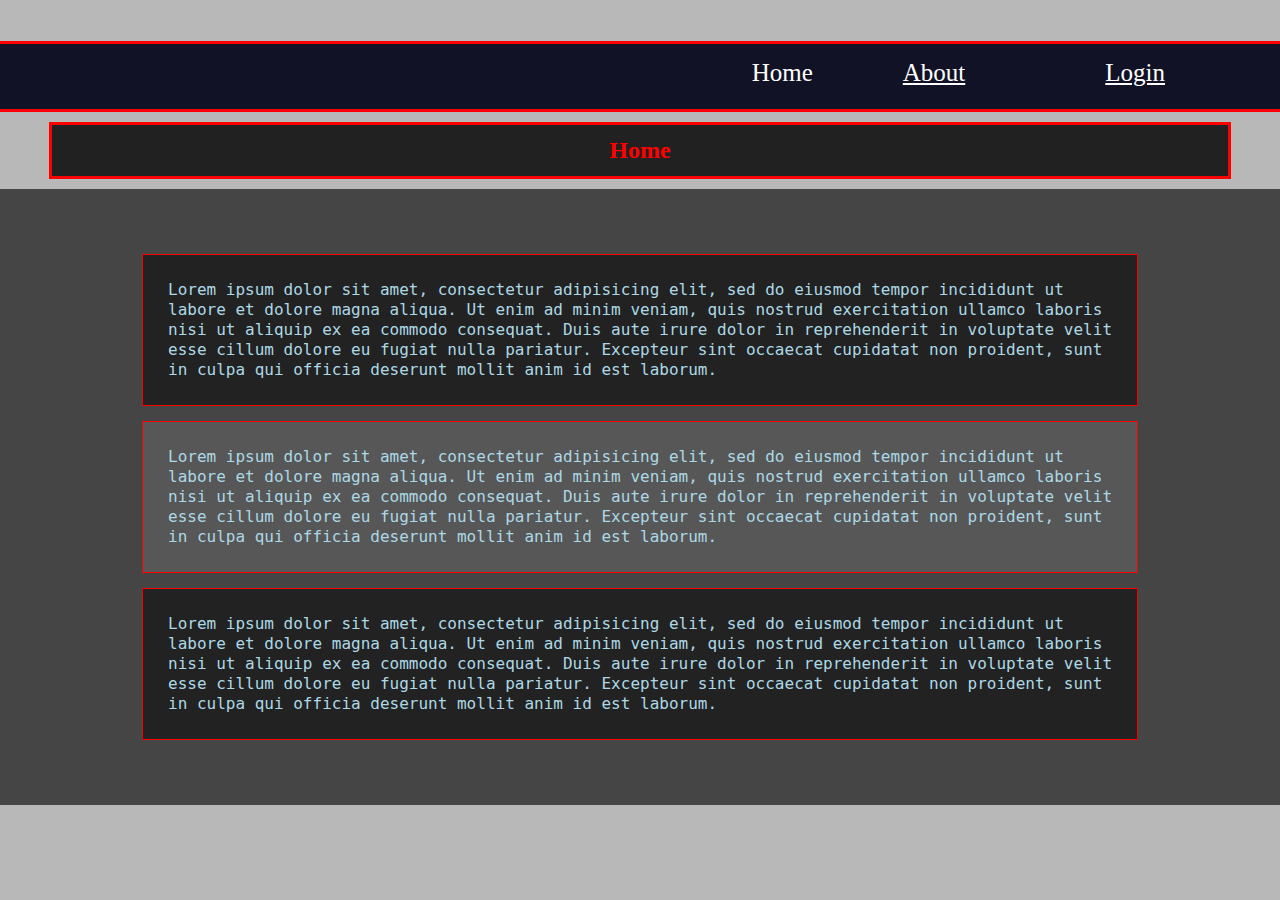
<file: 3 - CSS Introduction/index.html>
<!DOCTYPE html>
<html>
<head>
  <title>My first website!</title>
  <link rel="stylesheet" type="text/css" href="style.css">
  <style type="text/css">
    .link, .link > a {
      color: white;
      font-size: 25px;
      float: right;
      margin-right: 50px;
    }
    <link rel="preconnect" href="https://fonts.googleapis.com">
    <link rel="preconnect" href="https://fonts.gstatic.com" crossorigin>
    <link href="https://fonts.googleapis.com/css2?family=VT323&display=swap" rel="stylesheet">
  </style>
</head>
<body>
  <div class="div2">
    <button class="btn btn-primary">Default</button>
    <header>
      <nav style="color:white;background-color:blue">
        <ul>
          <li class="link">Home</li>
          <li class="link"><a href="about.html">About</a></li>
          <li class="link"><a href="login.html">Login</a></li>
        </ul>
        <span class="clear"></span>
      </nav>
    </header>
    <section>
      <h2>Home</h2>
      <div class="div1">
        <p class="webtext">Lorem ipsum dolor sit amet, consectetur adipisicing elit, sed do eiusmod
        tempor incididunt ut labore et dolore magna aliqua. Ut enim ad minim veniam,
        quis nostrud exercitation ullamco laboris nisi ut aliquip ex ea commodo
        consequat. Duis aute irure dolor in reprehenderit in voluptate velit esse
        cillum dolore eu fugiat nulla pariatur. Excepteur sint occaecat cupidatat non
        proident, sunt in culpa qui officia deserunt mollit anim id est laborum.</p>
        <p id="center-text" class="webtext">Lorem ipsum dolor sit amet, consectetur adipisicing elit, sed do eiusmod
        tempor incididunt ut labore et dolore magna aliqua. Ut enim ad minim veniam,
        quis nostrud exercitation ullamco laboris nisi ut aliquip ex ea commodo
        consequat. Duis aute irure dolor in reprehenderit in voluptate velit esse
        cillum dolore eu fugiat nulla pariatur. Excepteur sint occaecat cupidatat non
        proident, sunt in culpa qui officia deserunt mollit anim id est laborum.</p>
        <p class="webtext">Lorem ipsum dolor sit amet, consectetur adipisicing elit, sed do eiusmod
        tempor incididunt ut labore et dolore magna aliqua. Ut enim ad minim veniam,
        quis nostrud exercitation ullamco laboris nisi ut aliquip ex ea commodo
        consequat. Duis aute irure dolor in reprehenderit in voluptate velit esse
        cillum dolore eu fugiat nulla pariatur. Excepteur sint occaecat cupidatat non
        proident, sunt in culpa qui officia deserunt mollit anim id est laborum.</p>
      </div>
      </section>
    </div>
</body>
</html>
</file>
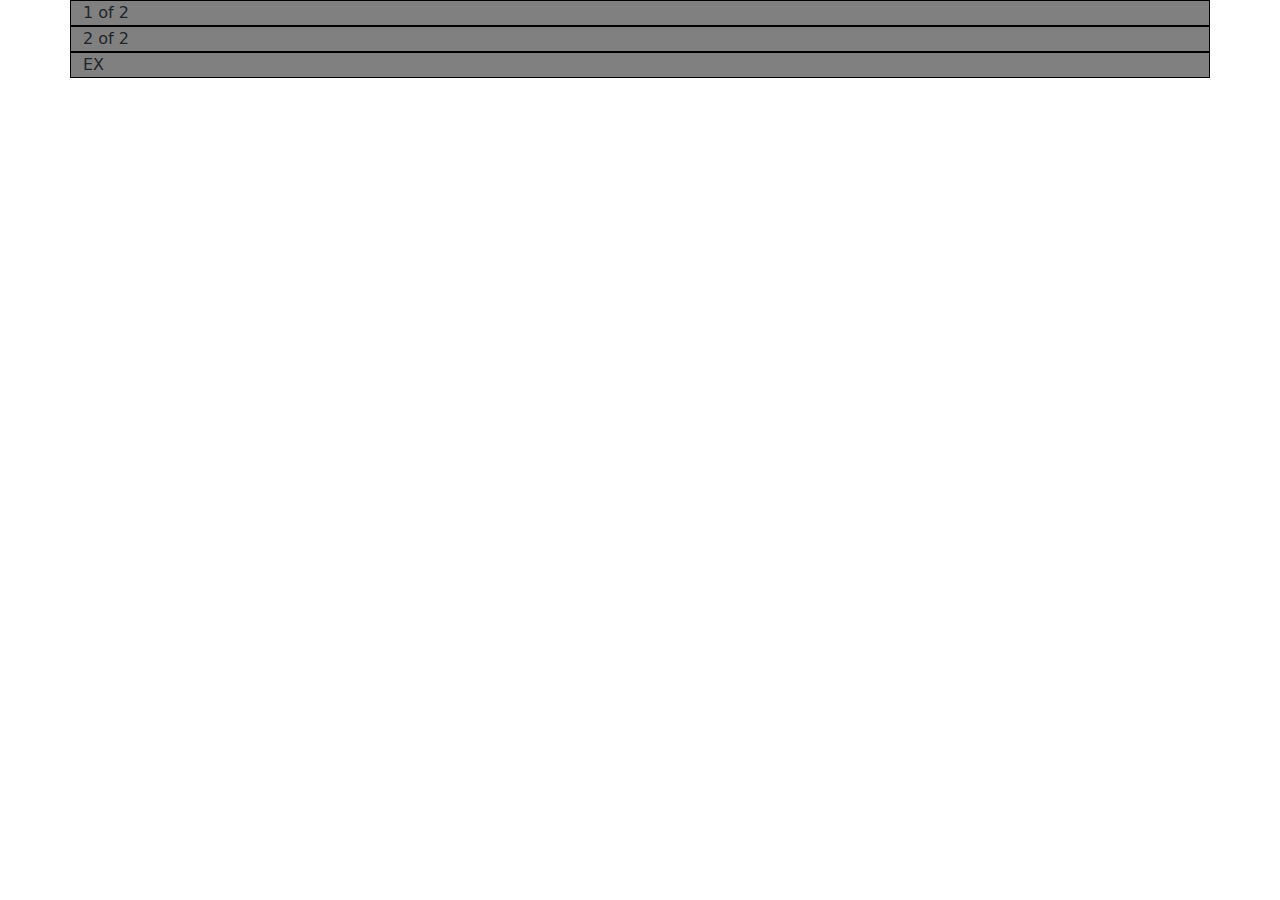
<file: 5 - CSS Bootstrap/index.html>
<!DOCTYPE html>
<html>
  <head>
    <meta charset="utf-8">
    <meta name="viewport" content="width=device-width, initial-scale=1">
    <title></title>
    <link href="https://cdn.jsdelivr.net/npm/bootstrap@5.3.3/dist/css/bootstrap.min.css" rel="stylesheet" integrity="sha384-QWTKZyjpPEjISv5WaRU9OFeRpok6YctnYmDr5pNlyT2bRjXh0JMhjY6hW+ALEwIH" crossorigin="anonymous">
    <link rel="stylesheet" type="text/css" href="style.css">
  </head>
  <body>
    <div class="container">
      <div class="row">
        <div class="col col-sm-6 col-md-12 col-lg-12">
          1 of 2
        </div>
        <div class="col col-sm-3 col-md-6 col-lg-12">
          2 of 2
        </div>
        <div class="col col-sm-3 col-md-6 col-lg-12">
          EX
        </div>
      </div>
    </div>
  </body>
</html>
</file>
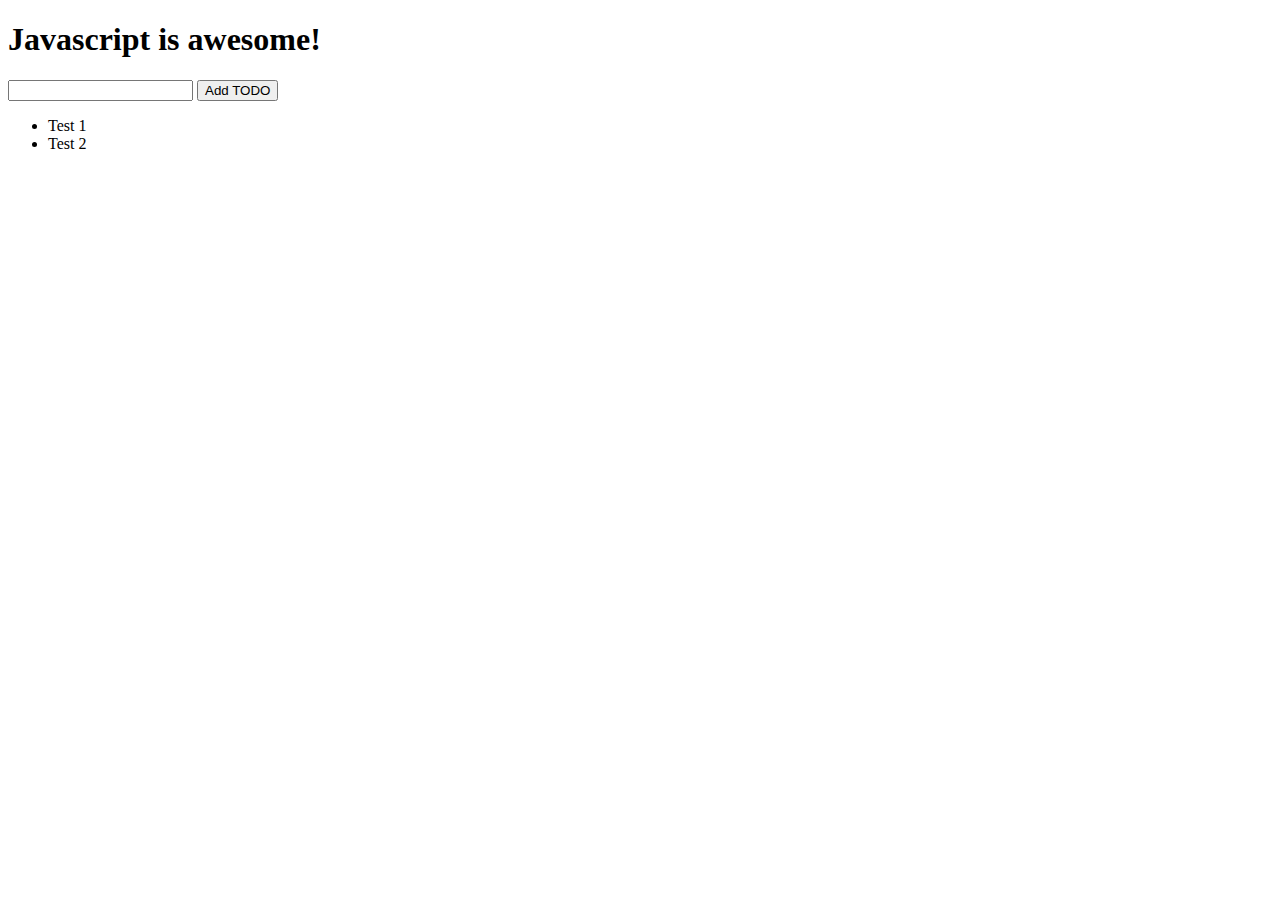
<file: 6 - JavaScript Introduction/index.html>
<!DOCTYPE html>
<html>
	<head>
		<meta charset="utf-8">
		<meta name="viewport" content="width=device-width, initial-scale=1">
		<title></title>
		<style type="text/css">
			.complete {
				text-decoration: line-through;
			}
		</style>

	</head>
	<body>
		<h1>Javascript is awesome!</h1>
		<input type="text" name="todo-txt" id="todo-txt">
		<button>Add TODO</button>
		<ul>
			<li random="1" id="first" class="list-item">Test 1</li>
			<li class="list-item">Test 2</li>
		</ul>
		<script type="text/javascript" src="script2.js">
    	</script>
	</body>
</html>
</file>
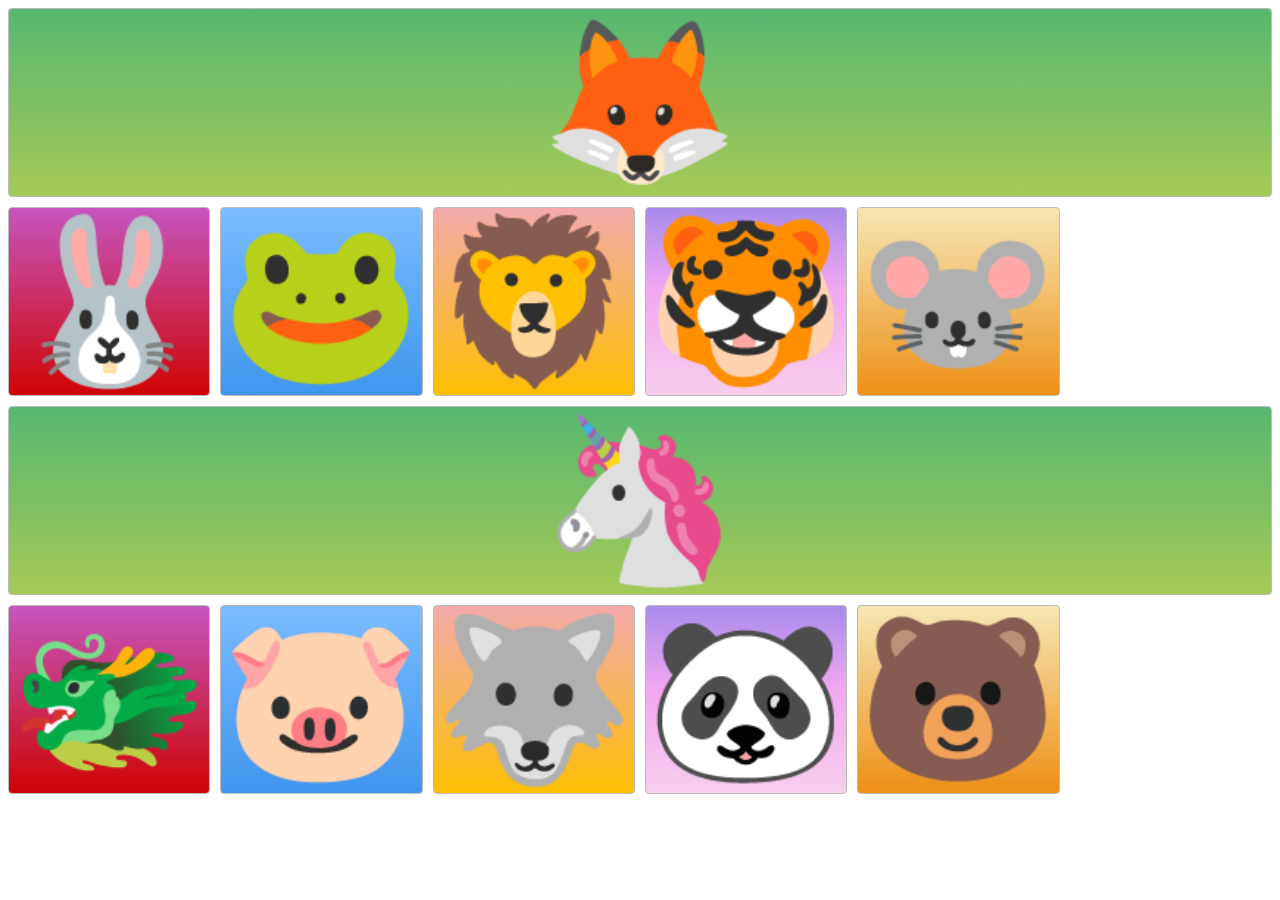
<file: 4 - CSS Flexbox/grid/index.html>
<!DOCTYPE html>
<html>
<head>
  <!-- the below meta tag is default in most modern browsers. however if you have an
  older browser, the emojis may not show up properly. In which case you need this meta
  tag. Read more here: https://teamtreehouse.com/community/meta-charsetutf8-what-does-this-mean-or-what-does-it-do-i-deleted-it-from-the-code-and-nothing-changed -->
  <meta charset="utf-8" >  
  <title>Grid Master</title>
  <link rel="stylesheet" type="text/css" href="./style.css">
</head>
<body>
  
  <div class="container">
    <div class="zone green">🦊</div>
    <div class="zone red">🐰</div>
    <div class="zone blue">🐸</div>
    <div class="zone yellow">🦁</div>
    <div class="zone purple">🐯</div>
    <div class="zone brown">🐭</div>
    <div class="zone green">🦄</div>
    <div class="zone red">🐲</div>
    <div class="zone blue">🐷</div>
    <div class="zone yellow">🐺</div>
    <div class="zone purple">🐼</div>
    <div class="zone brown">🐻</div>
  </div>
  
</body>
</html>
</file>
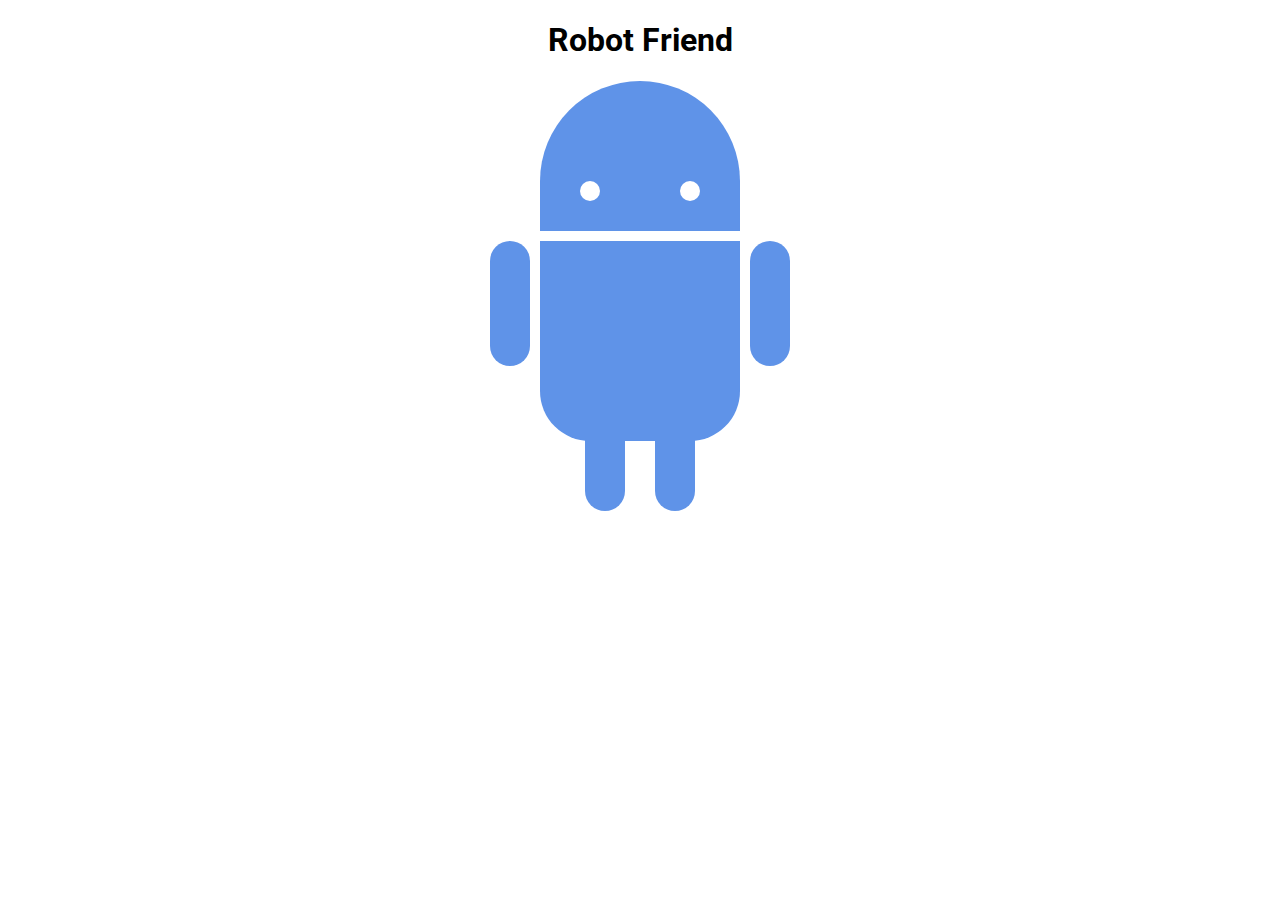
<file: 4 - CSS Flexbox/robot/index.html>
<!DOCTYPE html>
<html>
<head>
	<title>RoboPage</title>
	<link rel="stylesheet" type="text/css" href="style.css">
	<link href="https://fonts.googleapis.com/css?family=Roboto" rel="stylesheet">
</head>
<body>
	<h1>Robot Friend</h1>
	<div class="robots">
		<div class="android"> 
			<div class="head"> 
				<div class="eyes"> 
					<div class="left_eye"></div> 
					<div class="right_eye"></div>
				</div> 
			</div> 
			<div class="upper_body"> 
				<div class="left_arm"></div> 
				<div class="torso"></div> 
				<div class="right_arm"></div> 
			</div> 
			<div class="lower_body"> 
				<div class="left_leg"></div> 
				<div class="right_leg"></div> 
			</div> 
		</div>
	</div>
</body>
</html>
</file>
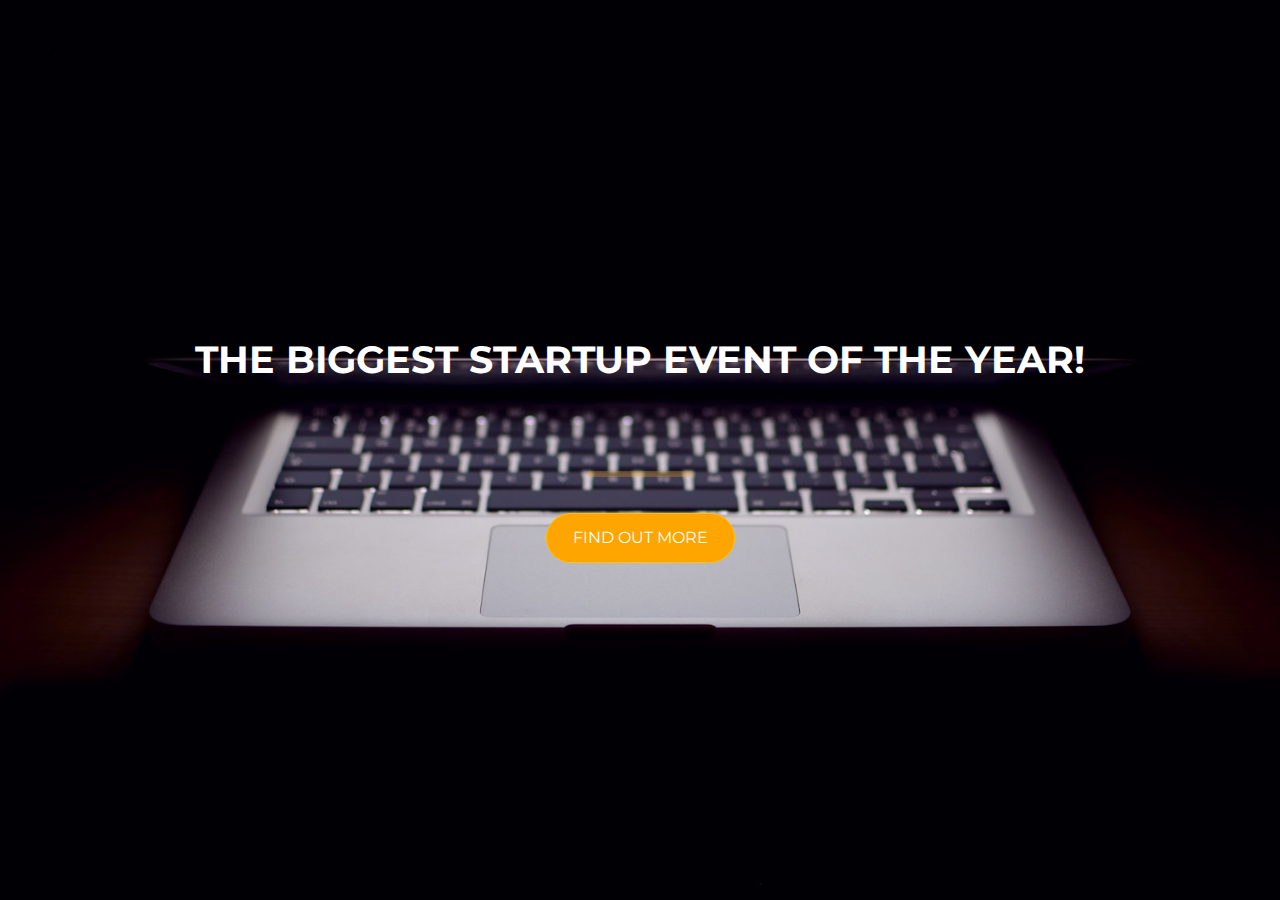
<file: 5 - CSS Bootstrap/startup_files/index.html>
<!DOCTYPE html>
<html>
  <head>
    <title>Startup</title>
    <!-- Required meta tags -->
    <meta charset="utf-8">
    <meta name="viewport" content="width=device-width, initial-scale=1, shrink-to-fit=no">
    <!-- Google Fonts -->
    <link href="https://fonts.googleapis.com/css?family=Montserrat" rel="stylesheet">

    <!-- Note that the below Bootstrap file is a specific version. If you grab the most
    current from Bootstrap website, you will see the button grow transition being a lot faster
    than in my video.  Use whichever style sheet you like best! -->
    <!-- Bootstrap CSS from a CDN. This way you don't have to include the bootstrap file yourself -->
    <!-- CSS only -->
    <link href="https://cdn.jsdelivr.net/npm/bootstrap@5.3.3/dist/css/bootstrap.min.css" rel="stylesheet" integrity="sha384-QWTKZyjpPEjISv5WaRU9OFeRpok6YctnYmDr5pNlyT2bRjXh0JMhjY6hW+ALEwIH" crossorigin="anonymous">
    
    <!-- My own stylesheet -->
    <link href="style.css" rel="stylesheet">
  </head>
  <body>
    <div class="container">
      <h1><strong>THE BIGGEST STARTUP EVENT OF THE YEAR!</strong></h1>
      <hr>
      <button class="btn btn-warning"><a href="https://mailchi.mp/fc35eb527ec2/startup-landing-page" target="_blank">FIND OUT MORE</a></button>
    </div>
  </body>
</html>
</file>
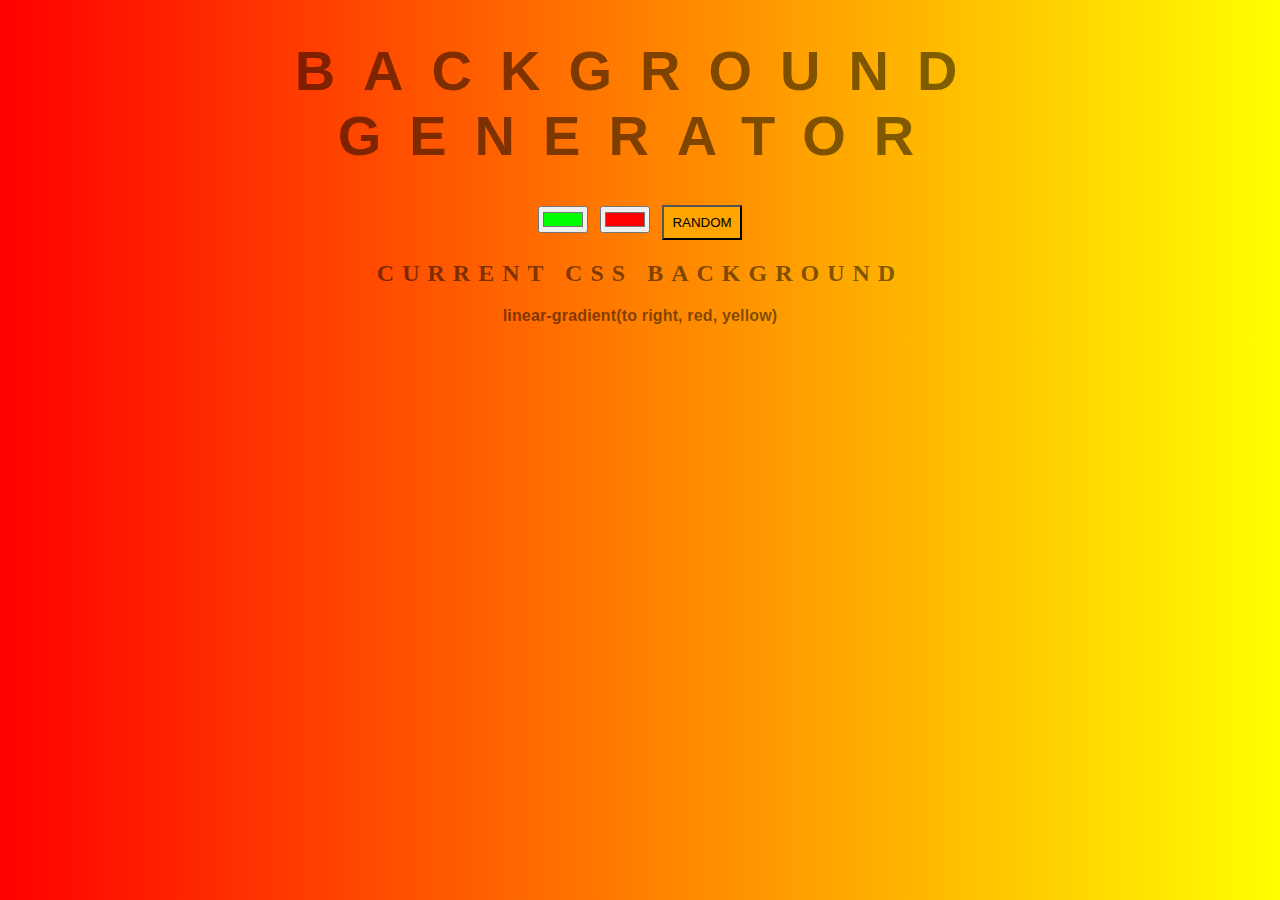
<file: 6 - JavaScript Introduction/backgroundgenerator/index.html>
<!DOCTYPE html>
<html>
<head>
	<title>Gradient Background</title>
	<link rel="stylesheet" type="text/css" href="style.css">
</head>
<body id="gradient" style="background: linear-gradient(to right, red , yellow)">
	<h1>Background Generator</h1>
	<input class="color1" type="color" name="color1" value="#00ff00">
	<input class="color2" type="color" name="color2" value="#ff0000">
	<button class="random">RANDOM</button>
	<h2>Current CSS Background</h2>
	<h3></h3>
	<script type="text/javascript" src="script.js"></script>
</body>
</html>
</file>
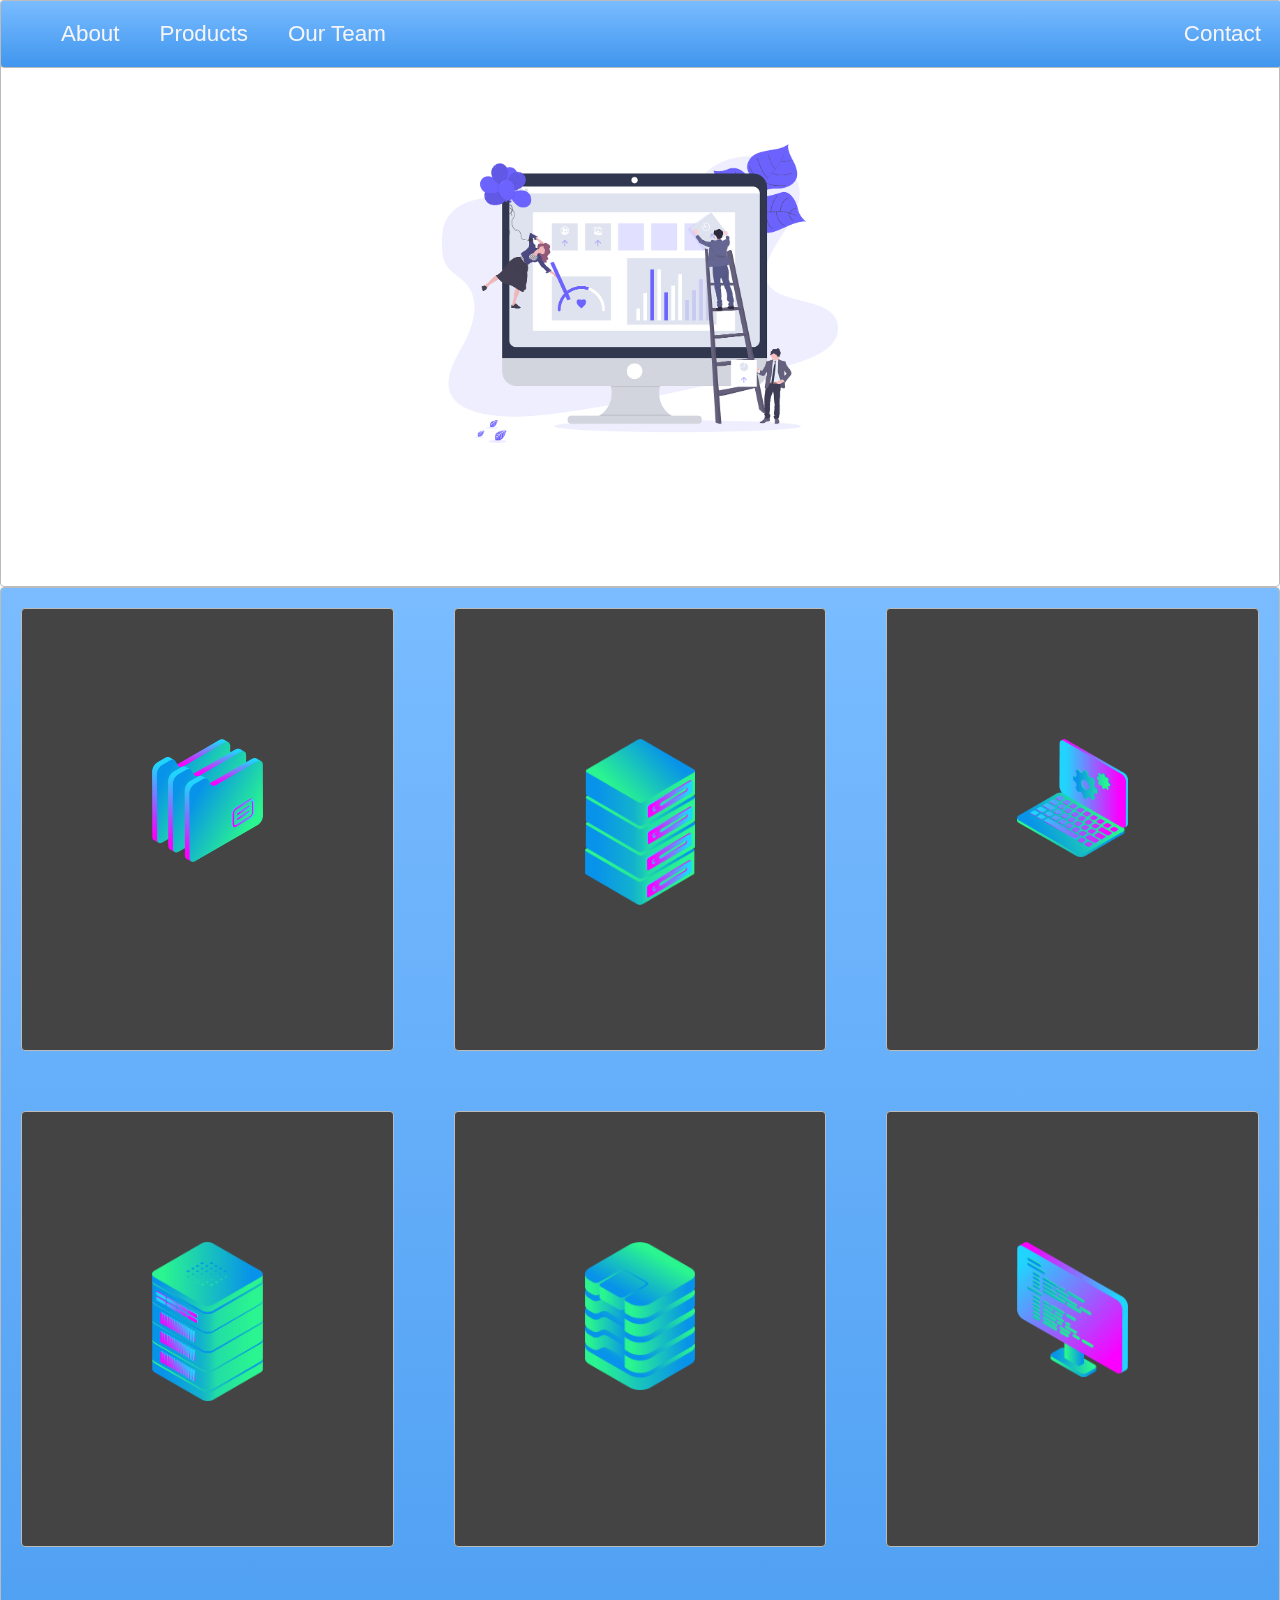
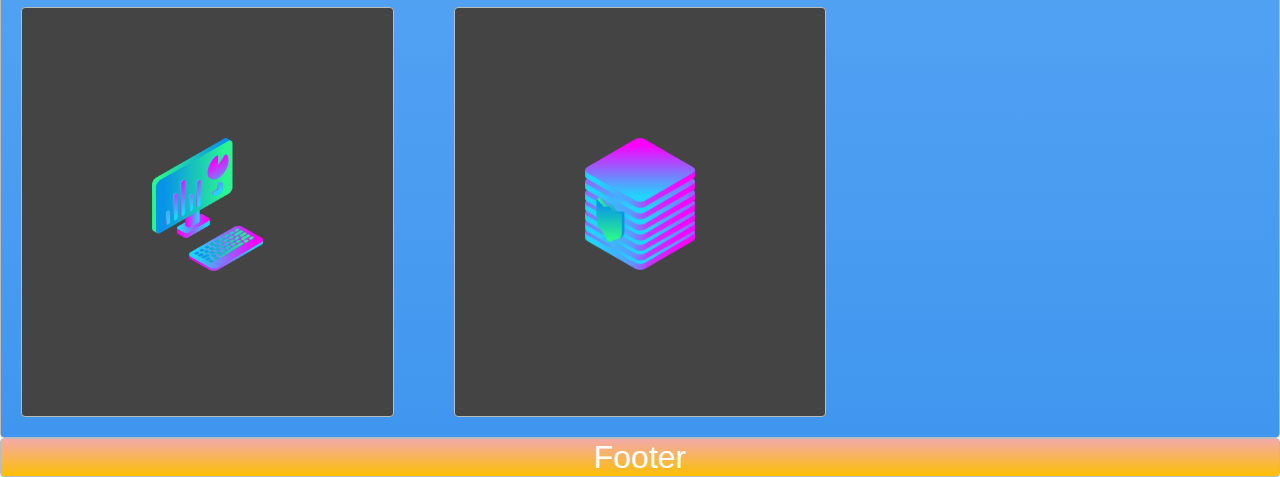
<file: 4 - CSS Flexbox/sample_layout/project-start/index.html>
<!DOCTYPE html>
<html>
<head>
  <title>Layout Master</title>
  <link rel="stylesheet" type="text/css" href="./style.css">
</head>
<body>
  <nav class="sticky zone blue">
    <ul class="main-nav">
      <li><a href="">About</a></li>
      <li><a href="">Products</a></li>
      <li><a href="">Our Team</a></li>
      <li class="push"><a href="">Contact</a></li>
    </ul>
  </nav>
  <div class="container zone">
    <img class="cover" src="./img/undraw.png">
  </div>
  <div class="zone blue grid-wrapper">
    <div class="box zone"><img src="./img/files_2.png"></div>
    <div class="box zone"><img src="./img/server_2_2.png"></div>
    <div class="box zone"><img src="./img/monitor_settings_2.png"></div>
    <div class="box zone"><img src="./img/server_3.png"></div>
    <div class="box zone"><img src="./img/data_storage_2_2.png"></div>
    <div class="box zone"><img src="./img/monitor_coding_2.png"></div>
    <div class="box zone"><img src="./img/desktop_analytics_2.png"></div>
    <div class="box zone"><img src="./img/server_safe_2.png"></div>
  </div>
  
  <footer class="zone yellow">Footer</footer>
</body>
</html>
</file>
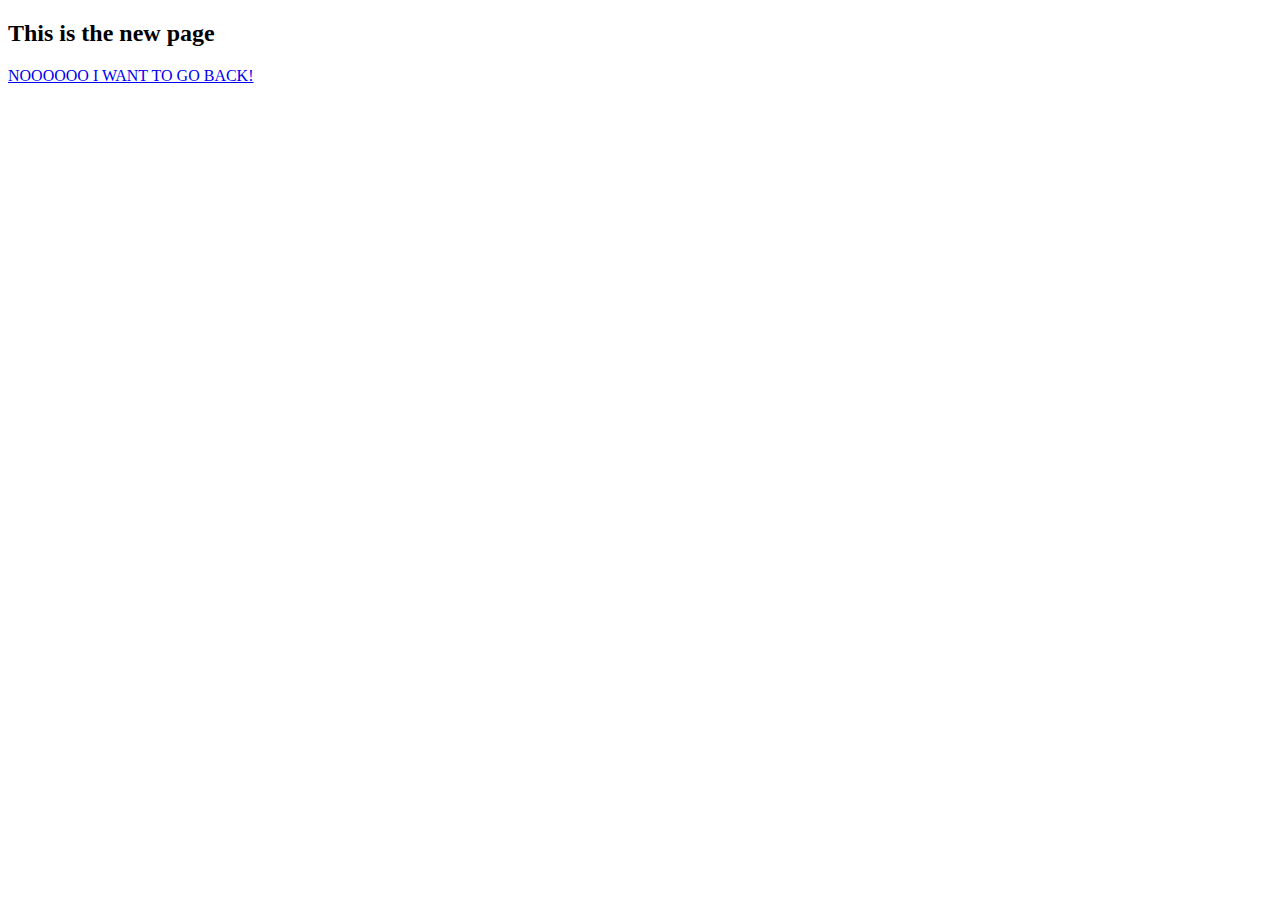
<file: 1 - First Website/About.html>
<!DOCTYPE html>
<html>
	<head>
		<meta charset="utf-8">
		<meta name="viewport" content="width=device-width, initial-scale=1">
		<title>New Page</title>
	</head>
	<body>
		<h2>This is the new page</h2>
		<a href="FirstWebsite.html">NOOOOOO I WANT TO GO BACK!</a>
	</body>
</html>
</file>
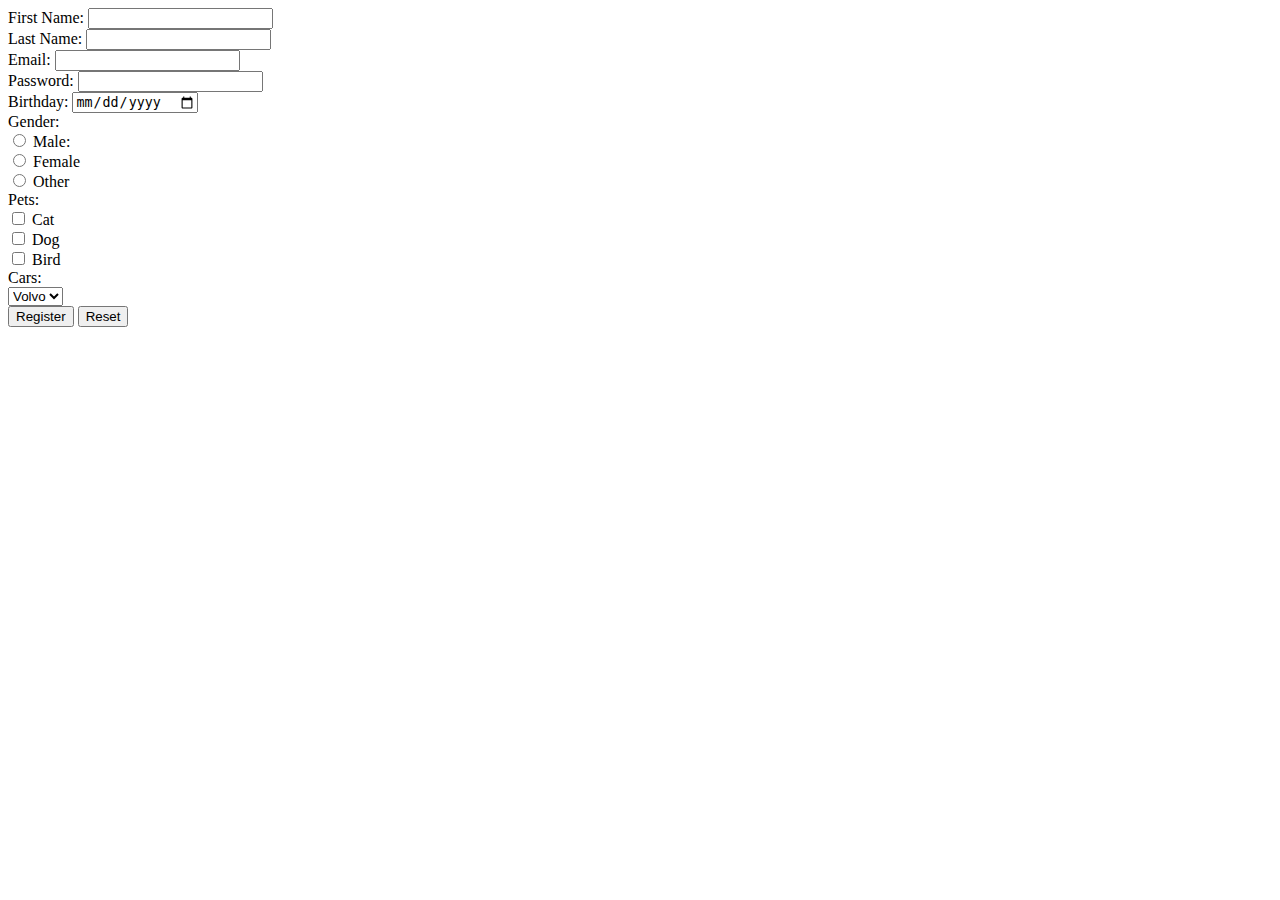
<file: 2 - HTML Forms/register.html>
<!DOCTYPE html>
<html>
	<head>
		<title>Register</title>
	</head>
	<body>
		<!-- use GET -->
		<form method="GET">
			First Name: <input type="text" name="first-name"><br>
			Last Name: <input type="text" name="last-name"><br>
			Email: <input type="email" required name="email"><br>
			Password: <input type="password" name="password" min="5" required><br>
			Birthday: <input type="date" name="birthday"><br>
			Gender: <br>
			<input type="radio" name="gender" value="male"> Male:<br>
			<input type="radio" name="gender" value="female"> Female<br>
			<input type="radio" name="gender" value="other"> Other<br>

			Pets: <br>
			<input type="checkbox" name="pets" value="cat"> Cat <br>
			<input type="checkbox" name="pets" value="dog"> Dog <br>
			<input type="checkbox" name="pets" value="bird"> Bird <br>

			Cars: <br>
			<select name="cars">
				<option value="volvo">Volvo</option>
				<option value="audi">Audi</option>
			</select>
			
			<br>

			<input type="submit" value="Register">
			<input type="reset" value="Reset">
		</form>
	</body>
</html>
</file>
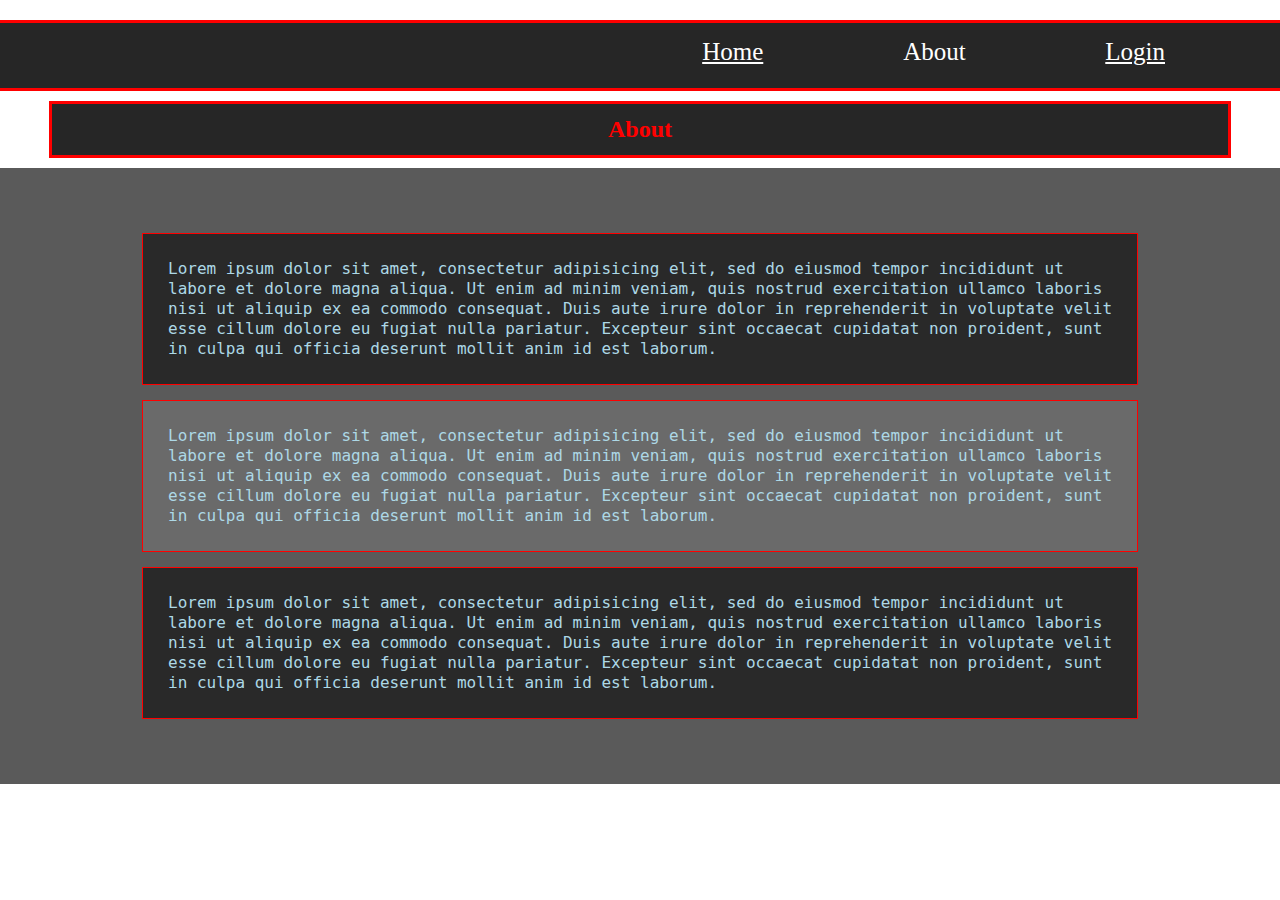
<file: 3 - CSS Introduction/about.html>
<!DOCTYPE html>
<html>
<head>
  <title>My first website!</title>
  <link rel="stylesheet" type="text/css" href="style.css">
  <style type="text/css">
    .link, .link > a {
      color: white;
      font-size: 25px;
      float: right;
      margin-right: 50px;
    }
  </style>
</head>
<body>
  <header>
    <nav>
      <ul>
        <li class="link"><a href="index.html">Home</a></li>
        <li class="link fixed">About</li>
        <li class="link"><a href="login.html">Login</a></li>
      </ul>
    </nav>
  </header>
  <section>
    <h2>About</h2>
    <div class="div1">
        <p class="webtext">Lorem ipsum dolor sit amet, consectetur adipisicing elit, sed do eiusmod
        tempor incididunt ut labore et dolore magna aliqua. Ut enim ad minim veniam,
        quis nostrud exercitation ullamco laboris nisi ut aliquip ex ea commodo
        consequat. Duis aute irure dolor in reprehenderit in voluptate velit esse
        cillum dolore eu fugiat nulla pariatur. Excepteur sint occaecat cupidatat non
        proident, sunt in culpa qui officia deserunt mollit anim id est laborum.</p>
        <p id="center-text" class="webtext">Lorem ipsum dolor sit amet, consectetur adipisicing elit, sed do eiusmod
        tempor incididunt ut labore et dolore magna aliqua. Ut enim ad minim veniam,
        quis nostrud exercitation ullamco laboris nisi ut aliquip ex ea commodo
        consequat. Duis aute irure dolor in reprehenderit in voluptate velit esse
        cillum dolore eu fugiat nulla pariatur. Excepteur sint occaecat cupidatat non
        proident, sunt in culpa qui officia deserunt mollit anim id est laborum.</p>
        <p class="webtext">Lorem ipsum dolor sit amet, consectetur adipisicing elit, sed do eiusmod
        tempor incididunt ut labore et dolore magna aliqua. Ut enim ad minim veniam,
        quis nostrud exercitation ullamco laboris nisi ut aliquip ex ea commodo
        consequat. Duis aute irure dolor in reprehenderit in voluptate velit esse
        cillum dolore eu fugiat nulla pariatur. Excepteur sint occaecat cupidatat non
        proident, sunt in culpa qui officia deserunt mollit anim id est laborum.</p>
      </div>
  </section>
</body>
</html>
</file>
<file: 3 - CSS Introduction/style.css>
body {
	margin: 0;
	background-image: url('https://italflorist.imgix.net/assets/img/dictionary/rose-main.jpg?auto=format&w=450');
    background-size: cover;       
    background-position: center;   
    background-repeat: no-repeat;  
    margin: 0;
}

::-webkit-scrollbar {
    width: 5px;                 
}

::-webkit-scrollbar-thumb {
    background-color: darkgrey;   
    border-radius: 6px;           
}

.div2 {
	background-color: rgba(20, 20, 20, 0.3);
	margin: 0;
	height: 100vh;
}

.btn {
	opacity: 0;
}

ul {
    height: 65px;
    background: rgba(20, 20, 20, 0.92);
    list-style-type: none;     
    padding: 0;
    margin: 0;
    margin-top: 20px;
    display: flex;             
    justify-content: flex-end;
    border-top: 3px solid red;
    border-bottom: 3px solid red;
}

h2 {
	color: red;
	background: rgba(20, 20, 20, 0.92);
	text-align: center;
	padding: 12px;
	border: 3px solid red;
	cursor: pointer;
	width: 90%;
	margin: 10px auto;
}

p {
	color: lightblue;
}

li {
	list-style: none;
	display: inline-block;
	padding: 15px;
	padding-left: 25px;
}

.div1 {
	background-color: rgba(20, 20, 20, 0.7);
	padding: 50px;
}

.webtext {
	border: 1px solid red;
	padding: 25px;
	width: 80%;
	margin: 15px auto;
	background-color: rgba(20, 20, 20, 0.7);
	line-height: 125%;
	 font-family: "VT323", monospace;
}

#center-text {
	background-color: rgba(255, 255, 255, 0.1);
}

.webtext:hover {
	transform: scale(1.1);
	background-color: rgba(20, 20, 20, 0.9);
	transition: all 0.4s;
}

.fixed {
	width: 112px;
}
</file>
<file: 5 - CSS Bootstrap/style.css>
.col {
	background: grey;
	border: 1px solid black;
}
</file>
<file: 4 - CSS Flexbox/grid/style.css>
.container {
    display: grid;
    grid-template-columns: repeat(auto-fill, minmax(200px, 1fr)); /* Default to auto-fill */
    gap: 10px;
    width: 100%; /* Ensures it doesn’t expand beyond the viewport */
    margin: 0 auto; /* Center the grid */
}

.zone {
    cursor:pointer;
    text-align: center;
    font-size:10em;
    border-radius:4px;
    border:1px solid #bbb;
    transition: all 0.3s linear;
}

.zone:hover {
    -webkit-box-shadow:rgba(0,0,0,0.8) 0px 5px 15px, inset rgba(0,0,0,0.15) 0px -10px 20px;
    -moz-box-shadow:rgba(0,0,0,0.8) 0px 5px 15px, inset rgba(0,0,0,0.15) 0px -10px 20px;
    -o-box-shadow:rgba(0,0,0,0.8) 0px 5px 15px, inset rgba(0,0,0,0.15) 0px -10px 20px;
    box-shadow:rgba(0,0,0,0.8) 0px 5px 15px, inset rgba(0,0,0,0.15) 0px -10px 20px;
}


/*https://paulund.co.uk/how-to-create-shiny-css-buttons*/
/***********************************************************************
 *  Green Background
 **********************************************************************/
.green{
    background: #56B870; /* Old browsers */
    background: -moz-linear-gradient(top, #56B870 0%, #a5c956 100%); /* FF3.6+ */
    background: -webkit-gradient(linear, left top, left bottom, color-stop(0%,#56B870), color-stop(100%,#a5c956)); /* Chrome,Safari4+ */
    background: -webkit-linear-gradient(top, #56B870 0%,#a5c956 100%); /* Chrome10+,Safari5.1+ */
    background: -o-linear-gradient(top, #56B870 0%,#a5c956 100%); /* Opera 11.10+ */
    background: -ms-linear-gradient(top, #56B870 0%,#a5c956 100%); /* IE10+ */
    background: linear-gradient(top, #56B870 0%,#a5c956 100%); /* W3C */
}

.green {
    grid-column: 1/-1;
}

/***********************************************************************
 *  Red Background
 **********************************************************************/
.red{
    background: #C655BE; /* Old browsers */
    background: -moz-linear-gradient(top, #C655BE 0%, #cf0404 100%); /* FF3.6+ */
    background: -webkit-gradient(linear, left top, left bottom, color-stop(0%,#C655BE), color-stop(100%,#cf0404)); /* Chrome,Safari4+ */
    background: -webkit-linear-gradient(top, #C655BE 0%,#cf0404 100%); /* Chrome10+,Safari5.1+ */
    background: -o-linear-gradient(top, #C655BE 0%,#cf0404 100%); /* Opera 11.10+ */
    background: -ms-linear-gradient(top, #C655BE 0%,#cf0404 100%); /* IE10+ */
    background: linear-gradient(top, #C655BE 0%,#cf0404 100%); /* W3C */
}

/***********************************************************************
 *  Yellow Background
 **********************************************************************/
.yellow{
    background: #F3AAAA; /* Old browsers */
    background: -moz-linear-gradient(top, #F3AAAA 0%, #febf04 100%); /* FF3.6+ */
    background: -webkit-gradient(linear, left top, left bottom, color-stop(0%,#F3AAAA), color-stop(100%,#febf04)); /* Chrome,Safari4+ */
    background: -webkit-linear-gradient(top, #F3AAAA 0%,#febf04 100%); /* Chrome10+,Safari5.1+ */
    background: -o-linear-gradient(top, #F3AAAA 0%,#febf04 100%); /* Opera 11.10+ */
    background: -ms-linear-gradient(top, #F3AAAA 0%,#febf04 100%); /* IE10+ */
    background: linear-gradient(top, #F3AAAA 0%,#febf04 100%); /* W3C */
}

/***********************************************************************
 *  Blue Background
 **********************************************************************/
.blue{
    background: #7abcff; /* Old browsers */
    background: -moz-linear-gradient(top, #7abcff 0%, #60abf8 44%, #4096ee 100%); /* FF3.6+ */
    background: -webkit-gradient(linear, left top, left bottom, color-stop(0%,#7abcff), color-stop(44%,#60abf8), color-stop(100%,#4096ee)); /* Chrome,Safari4+ */
    background: -webkit-linear-gradient(top, #7abcff 0%,#60abf8 44%,#4096ee 100%); /* Chrome10+,Safari5.1+ */
    background: -o-linear-gradient(top, #7abcff 0%,#60abf8 44%,#4096ee 100%); /* Opera 11.10+ */
    background: -ms-linear-gradient(top, #7abcff 0%,#60abf8 44%,#4096ee 100%); /* IE10+ */
    background: linear-gradient(top, #7abcff 0%,#60abf8 44%,#4096ee 100%); /* W3C */
}

/***********************************************************************
 *  Purple Background
 **********************************************************************/
.purple {
    background: #A88BEB; /* Old browsers */
    background: -moz-linear-gradient(top, #A88BEB 0%, #F1A7F1 44%, #F8CEEC 100%); /* FF3.6+ */
    background: -webkit-gradient(linear, left top, left bottom, color-stop(0%,#A88BEB), color-stop(44%,#F1A7F1), color-stop(100%,#F8CEEC)); /* Chrome,Safari4+ */
    background: -webkit-linear-gradient(top, #A88BEB 0%,#F1A7F1 44%,#F8CEEC 100%); /* Chrome10+,Safari5.1+ */
    background: -o-linear-gradient(top, #A88BEB 0%,#F1A7F1 44%,#F8CEEC 100%); /* Opera 11.10+ */
    background: -ms-linear-gradient(top, #A88BEB 0%,#F1A7F1 44%,#F8CEEC 100%); /* IE10+ */
    background: linear-gradient(top, #A88BEB 0%,#F1A7F1 44%,#F8CEEC 100%); /* W3C */
}

/***********************************************************************
 *  Brown Background
 **********************************************************************/
.brown {
    background: #f6e6b4; /* Old browsers */
    background: -moz-linear-gradient(top, #f6e6b4 0%, #ed9017 100%); /* FF3.6+ */
    background: -webkit-gradient(linear, left top, left bottom, color-stop(0%,#f6e6b4), color-stop(100%,#ed9017)); /* Chrome,Safari4+ */
    background: -webkit-linear-gradient(top, #f6e6b4 0%,#ed9017 100%); /* Chrome10+,Safari5.1+ */
    background: -o-linear-gradient(top, #f6e6b4 0%,#ed9017 100%); /* Opera 11.10+ */
    background: -ms-linear-gradient(top, #f6e6b4 0%,#ed9017 100%); /* IE10+ */
    background: linear-gradient(top, #f6e6b4 0%,#ed9017 100%); /* W3C */
    filter: progid:DXImageTransform.Microsoft.gradient( startColorstr='#f6e6b4', endColorstr='#ed9017',GradientType=0 ); /* IE6-9 */
}
</file>
<file: 4 - CSS Flexbox/robot/style.css>
h1 {
	text-align: center;
	font-family: 'Roboto', sans-serif;
}

.robots {
}

.head, 
.left_arm, 
.torso, 
.right_arm, 
.left_leg, 
.right_leg {
	 background-color: #5f93e8;
}

.head { 
	width: 200px; 
	margin: 0 auto; 
	height: 150px; 
	border-radius: 200px 200px 0 0; 
	margin-bottom: 10px;
} 

.eyes {
	display: flex;
}

.head:hover {
	width: 300px;
    transition: 1s ease-in-out;
}

.upper_body { 
	width: 300px; 
	height: 150px;
	display: flex;
	margin: 0 auto;
} 

.left_arm, .right_arm { 
	width: 40px; 
	height: 125px;
	border-radius: 100px; 
} 

.left_arm { 
	margin-right: 10px; 
} 

.right_arm { 
	margin-left: 10px; 
} 

.torso { 
	width: 200px; 
	height: 200px;
	border-radius: 0 0 50px 50px; 
} 

.lower_body { 
	width: 200px; 
	height: 200px;
	/* This is another useful property. Hmm what do you think it does?*/
	margin: 0 auto;
	display: flex;
} 

.left_leg, .right_leg { 
	width: 40px; 
	height: 120px;
	border-radius: 0 0 100px 100px; 
} 

.left_leg { 
	margin-left: 45px; 
} 

.left_leg:hover {
	-webkit-transform: rotate(20deg);
    -moz-transform: rotate(20deg);
    -o-transform: rotate(20deg);
    -ms-transform: rotate(20deg);
    transform: rotate(20deg);
}

.right_leg { 
	margin-left: 30px; 
}

.left_eye, .right_eye { 
	width: 20px; 
	height: 20px; 
	border-radius: 15px; 
	background-color: white;  
} 

.left_eye { 
	/* These properties are new and you haven't encountered
	in this course. Check out CSS Tricks to see what it does! */
	position: relative; 
	top: 100px; 
	left: 40px; 
} 

.right_eye { 
	position: relative; 
	top: 100px; 
	left: 120px; 
}
</file>
<file: 5 - CSS Bootstrap/startup_files/style.css>
body,
html {
  width: 100%;
  height: 100%;
  font-family: 'Montserrat', sans-serif;
}

body {
  background-image: url('header.jpg');
  background-size: cover;       /* Ensures the image covers the entire area */
  background-position: center;   /* Centers the image */
  background-repeat: no-repeat;  /* Prevents the image from tiling */
  margin: 0; 
}

.container {
  display: flex;
  justify-content: center;
  align-items: center;
  height: 100%;
  flex-direction: column;
  width: 100%;
}

h1 {
  color: white;
  font-size: 38px;
}

hr {
  color: orange;
  width: 105px;
  margin-top: 80px;
  border: 3px solid orange;
}

button {
  margin-top: 20px;
  display: block;
}

.btn-warning {
  background-color: orange;
  padding: 12px 26px;
  border-radius: 999px;
  color: white;
}

a {
  text-decoration: none;
  color: white;
}
</file>
<file: 6 - JavaScript Introduction/backgroundgenerator/style.css>
body {
	font: 'Raleway', sans-serif;
    color: rgba(0,0,0,.5);
    text-align: center;
    text-transform: uppercase;
    letter-spacing: .5em;
    top: 15%;
	background: linear-gradient(to right, red , yellow); /* Standard syntax */
}

h1 {
    font: 600 3.5em 'Raleway', sans-serif;
    color: rgba(0,0,0,.5);
    text-align: center;
    text-transform: uppercase;
    letter-spacing: .5em;
    width: 100%;
}

h3 {
	font: 900 1em 'Raleway', sans-serif;
    color: rgba(0,0,0,.5);
    text-align: center;
    text-transform: none;
    letter-spacing: 0.01em;

}

.random {
    padding: 8px;
    background-color: #ffa500;
}
</file>
<file: 4 - CSS Flexbox/sample_layout/project-start/style.css>
body {
    margin: auto 0;
    font-family: Arial;
}

.zone {
    cursor:pointer;
    color:#FFF;
    font-size:2em;
    border-radius:4px;
    border:1px solid #bbb;
}

.zone:hover {
    -webkit-box-shadow:rgba(0,0,0,0.8) 0px 5px 15px, inset rgba(0,0,0,0.15) 0px -10px 20px;
    -moz-box-shadow:rgba(0,0,0,0.8) 0px 5px 15px, inset rgba(0,0,0,0.15) 0px -10px 20px;
    -o-box-shadow:rgba(0,0,0,0.8) 0px 5px 15px, inset rgba(0,0,0,0.15) 0px -10px 20px;
    box-shadow:rgba(0,0,0,0.8) 0px 5px 15px, inset rgba(0,0,0,0.15) 0px -10px 20px;
}

/* Navigation */
.sticky {
    position: fixed;
    top: 0;
    width: 100%;
}

.main-nav {
    display: flex;
    list-style: none;
    font-size: 0.7em;
    margin: 0;
}

li {
    padding: 20px;
}

a {
    color: #f5f5f6;
    text-decoration: none;
}

.push {
    margin-left: auto;
}

@media only screen and (max-width: 700px) {
    .main-nav {
        font-size:  0.5em;
        padding: 0;
    }
}

/* Cover */

.container {
    display: flex;
    align-items: center;
    justify-content: center;
    height: 65vh;
}

.cover {
    width: 30rem;
}

/* Project Grid */

.grid-wrapper {
    display: grid;
    gap: 20px;
    grid-template-columns: repeat(auto-fill, minmax(350px, 1fr));
}

.box > img{
    width: 100%;
}

.box {
    background-color: #444;
    padding: 130px;
    margin: 20px;
}

.box:hover {
    transition: all 0.3s;
    transform: rotate(-7deg);
}

footer {
    text-align: center;
}

/*https://paulund.co.uk/how-to-create-shiny-css-buttons*/
/***********************************************************************
 *  Green Background
 **********************************************************************/
.green{
    background: #56B870; /* Old browsers */
    background: -moz-linear-gradient(top, #56B870 0%, #a5c956 100%); /* FF3.6+ */
    background: -webkit-gradient(linear, left top, left bottom, color-stop(0%,#56B870), color-stop(100%,#a5c956)); /* Chrome,Safari4+ */
    background: -webkit-linear-gradient(top, #56B870 0%,#a5c956 100%); /* Chrome10+,Safari5.1+ */
    background: -o-linear-gradient(top, #56B870 0%,#a5c956 100%); /* Opera 11.10+ */
    background: -ms-linear-gradient(top, #56B870 0%,#a5c956 100%); /* IE10+ */
    background: linear-gradient(top, #56B870 0%,#a5c956 100%); /* W3C */
}

/***********************************************************************
 *  Red Background
 **********************************************************************/
.red{
    background: #C655BE; /* Old browsers */
    background: -moz-linear-gradient(top, #C655BE 0%, #cf0404 100%); /* FF3.6+ */
    background: -webkit-gradient(linear, left top, left bottom, color-stop(0%,#C655BE), color-stop(100%,#cf0404)); /* Chrome,Safari4+ */
    background: -webkit-linear-gradient(top, #C655BE 0%,#cf0404 100%); /* Chrome10+,Safari5.1+ */
    background: -o-linear-gradient(top, #C655BE 0%,#cf0404 100%); /* Opera 11.10+ */
    background: -ms-linear-gradient(top, #C655BE 0%,#cf0404 100%); /* IE10+ */
    background: linear-gradient(top, #C655BE 0%,#cf0404 100%); /* W3C */
}

/***********************************************************************
 *  Yellow Background
 **********************************************************************/
.yellow{
    background: #F3AAAA; /* Old browsers */
    background: -moz-linear-gradient(top, #F3AAAA 0%, #febf04 100%); /* FF3.6+ */
    background: -webkit-gradient(linear, left top, left bottom, color-stop(0%,#F3AAAA), color-stop(100%,#febf04)); /* Chrome,Safari4+ */
    background: -webkit-linear-gradient(top, #F3AAAA 0%,#febf04 100%); /* Chrome10+,Safari5.1+ */
    background: -o-linear-gradient(top, #F3AAAA 0%,#febf04 100%); /* Opera 11.10+ */
    background: -ms-linear-gradient(top, #F3AAAA 0%,#febf04 100%); /* IE10+ */
    background: linear-gradient(top, #F3AAAA 0%,#febf04 100%); /* W3C */
}

/***********************************************************************
 *  Blue Background
 **********************************************************************/
.blue{
    background: #7abcff; /* Old browsers */
    background: -moz-linear-gradient(top, #7abcff 0%, #60abf8 44%, #4096ee 100%); /* FF3.6+ */
    background: -webkit-gradient(linear, left top, left bottom, color-stop(0%,#7abcff), color-stop(44%,#60abf8), color-stop(100%,#4096ee)); /* Chrome,Safari4+ */
    background: -webkit-linear-gradient(top, #7abcff 0%,#60abf8 44%,#4096ee 100%); /* Chrome10+,Safari5.1+ */
    background: -o-linear-gradient(top, #7abcff 0%,#60abf8 44%,#4096ee 100%); /* Opera 11.10+ */
    background: -ms-linear-gradient(top, #7abcff 0%,#60abf8 44%,#4096ee 100%); /* IE10+ */
    background: linear-gradient(top, #7abcff 0%,#60abf8 44%,#4096ee 100%); /* W3C */
}
</file>
